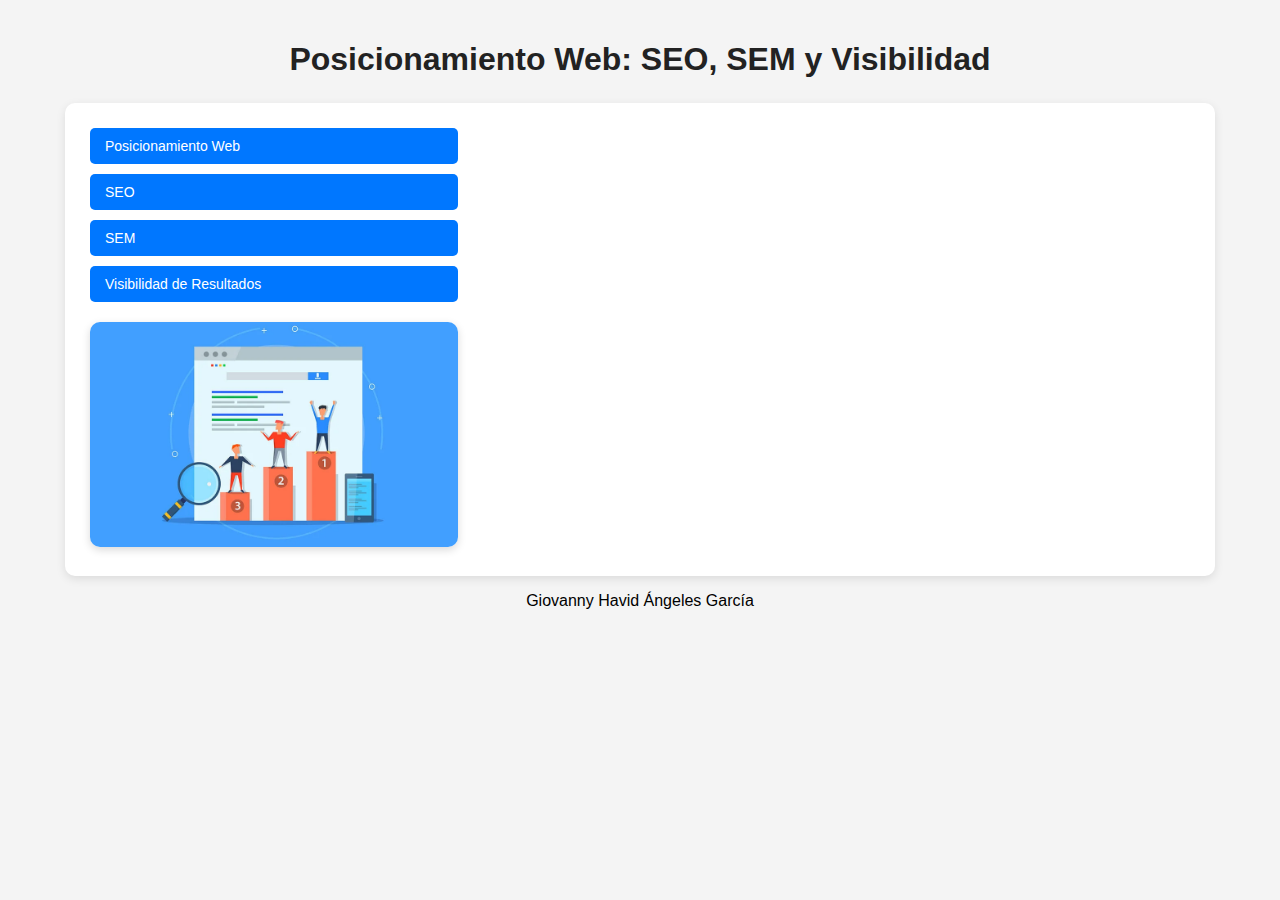
<file: index.html>
<!DOCTYPE html>
<html lang="es">
<head>
  <meta charset="UTF-8">
  <title>Posicionamiento Web: SEO y SEM</title>

  <style>
    body {
      font-family: Arial, sans-serif;
      background: #f4f4f4;
      margin: 0;
      padding: 20px;
    }

    /* TÍTULO PRINCIPAL */
    h1 {
      text-align: center;
      margin-bottom: 25px;
      color: #222;
      font-size: 32px;
    }

    .container {
      max-width: 1100px;
      margin: auto;
      background: #fff;
      padding: 25px;
      border-radius: 10px;
      box-shadow: 0 3px 10px rgba(0,0,0,0.1);
      display: flex;
      gap: 30px;
    }

    /* COLUMNA IZQUIERDA */
    .col-left {
      width: 35%;
      display: flex;
      flex-direction: column;
      gap: 20px;
    }

    .botones {
      display: flex;
      flex-direction: column;
      gap: 10px;
    }

    .botones button {
      padding: 10px 15px;
      background: #0077ff;
      color: white;
      border: none;
      border-radius: 5px;
      font-size: 14px;
      text-align: left;
      cursor: pointer;
      transition: 0.2s;
    }

    .botones button:hover {
      background: #005ecd;
    }

    .imagen-box img {
      width: 100%;
      border-radius: 10px;
      box-shadow: 0 3px 8px rgba(0,0,0,0.15);
    }

    /* COLUMNA DERECHA */
    .col-right {
      width: 65%;
      padding: 10px;
    }

    #info-box {
      display: none;
      background: #eef4ff;
      padding: 20px;
      border-left: 5px solid #0077ff;
      border-radius: 8px;
    }

    #info-titulo {
      font-weight: bold;
      font-size: 20px;
      margin-bottom: 10px;
    }

    #info-texto {
      line-height: 1.7;
      color: #333;
    }

  </style>
</head>
<body>

  <!-- TÍTULO PRINCIPAL -->
  <h1>Posicionamiento Web: SEO, SEM y Visibilidad</h1>

  <div class="container">

    <!-- COLUMNA IZQUIERDA -->
    <div class="col-left">

      <div class="botones">
        <button onclick="mostrarInfo('posicionamiento')">Posicionamiento Web</button>
        <button onclick="mostrarInfo('seo')">SEO</button>
        <button onclick="mostrarInfo('sem')">SEM</button>
        <button onclick="mostrarInfo('visibilidad')">Visibilidad de Resultados</button>
      </div>

      <div class="imagen-box">
        <img src="pos.webp" alt="Imagen sobre posicionamiento web">
      </div>

    </div>

    <!-- COLUMNA DERECHA -->
    <div class="col-right">
      <div id="info-box">
        <div id="info-titulo"></div>
        <div id="info-texto"></div>
      </div>
    </div>

  </div>

  <script>
    function mostrarInfo(tipo) {
      var titulo = document.getElementById("info-titulo");
      var texto = document.getElementById("info-texto");
      var box = document.getElementById("info-box");

      if (tipo === "posicionamiento") {
        titulo.textContent = "¿Qué es el Posicionamiento Web?";
        texto.innerHTML = `
          El posicionamiento web incluye todas las técnicas que permiten que un sitio
          aparezca en los primeros resultados de Google. Se logra mediante SEO, SEM,
          buena estructura, contenido optimizado y estrategias de visibilidad.
        `;
      }

      if (tipo === "seo") {
        titulo.textContent = "¿Qué es SEO?";
        texto.innerHTML = `
          SEO (Search Engine Optimization) son técnicas para mejorar el posicionamiento
          orgánico de un sitio web. Incluye optimización de palabras clave, contenido,
          velocidad de carga, etiquetas HTML y enlaces internos/externos.
        `;
      }

      if (tipo === "sem") {
        titulo.textContent = "¿Qué es SEM?";
        texto.innerHTML = `
          SEM (Search Engine Marketing) son campañas de pago en buscadores como Google Ads.
          Permiten aparecer de inmediato mediante anuncios segmentados por palabras clave,
          ubicación y tipo de usuario.
        `;
      }

      if (tipo === "visibilidad") {
        titulo.textContent = "¿Qué es Visibilidad de Resultados?";
        texto.innerHTML = `
          La visibilidad indica qué tan frecuente y en qué posición aparece un sitio en
          las páginas de búsqueda. Aumentarla significa más clics, más tráfico y mayor
          presencia en Google.
        `;
      }

      box.style.display = "block";
    }
  </script>
<center 
 <footer class="footer">
    <p style="text-align: center;">Giovanny Havid Ángeles García</p>
  </footer>
</body>
</html>
</file>
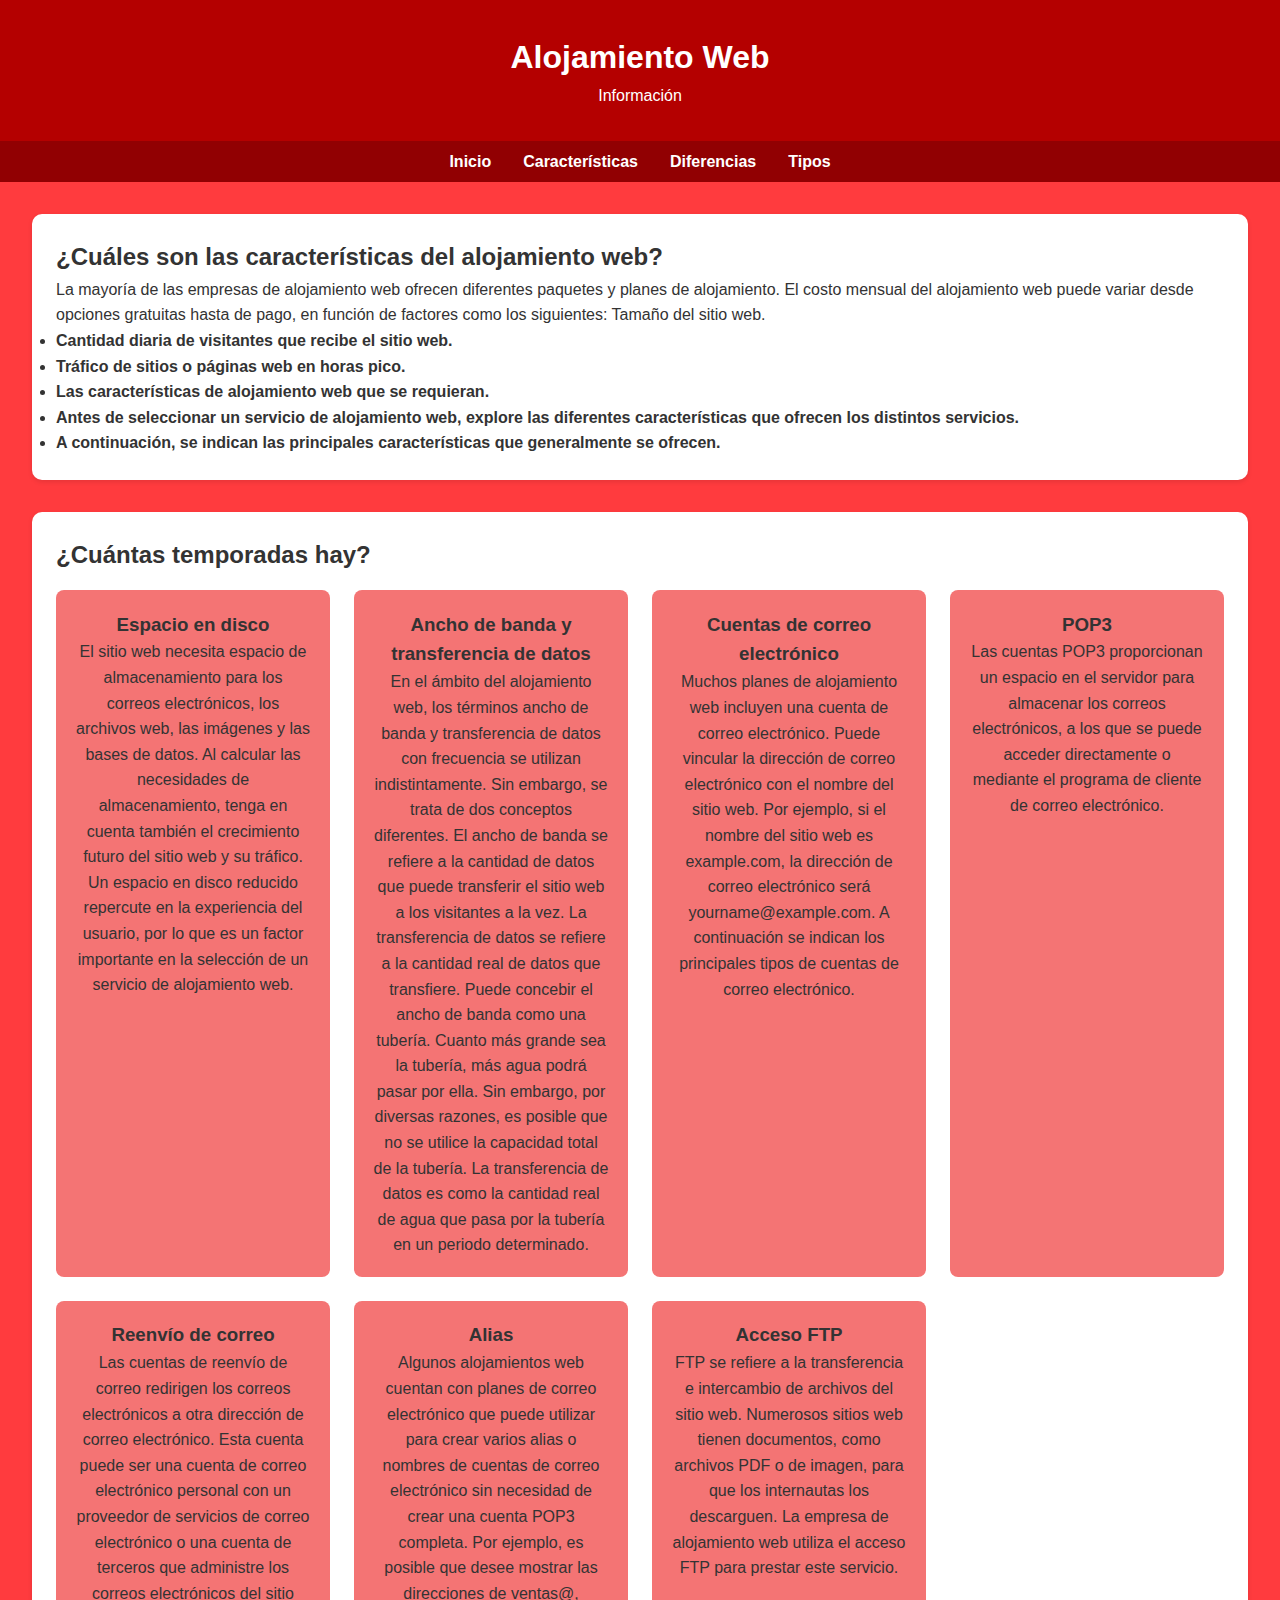
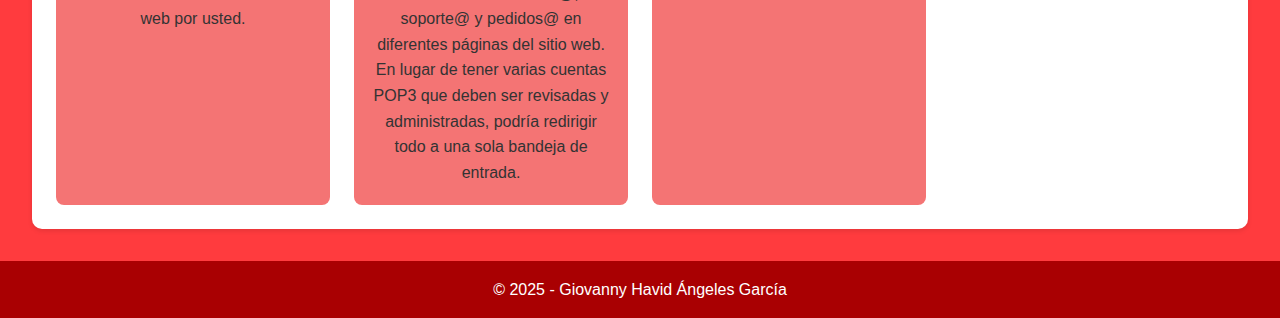
<file: imagenes.html>
<!DOCTYPE html>
<html lang="es">
<head>
  <meta charset="UTF-8" />
  <meta name="viewport" content="width=device-width, initial-scale=1.0" />
  <title>Alojamiento Web</title>
  <link rel="stylesheet" href="ejemplogrid.css" />
</head>
<body>
  <header class="header">
    <h1>Alojamiento Web</h1>
    <p>Información</p>
  </header>

  <nav class="nav">
    <ul>
      <li><a href="index.html">Inicio</a></li>
      <li><a href="imagenes.html">Características</a></li>
      <li><a href="reparto.html">Diferencias</a></li>
      <li><a href="temporada.html">Tipos</a></li>
    </ul>
  </nav>

  <main class="main">
    <section class="intro">
      <h2>¿Cuáles son las características del alojamiento web?</h2>
      <p>
       La mayoría de las empresas de alojamiento web ofrecen diferentes paquetes y planes de alojamiento. El costo mensual del alojamiento web puede variar desde opciones gratuitas hasta de pago, en función de factores como los siguientes:
	   Tamaño del sitio web.<br>
<LI><b> Cantidad diaria de visitantes que recibe el sitio web.</b><br></LI>
<LI><b> Tráfico de sitios o páginas web en horas pico.</b><br></LI>
<LI><b> Las características de alojamiento web que se requieran.</b><br></LI>
<LI><b> Antes de seleccionar un servicio de alojamiento web, explore las diferentes características que ofrecen 
	los distintos servicios.</b><br></LI>
<LI><b> A continuación, se indican las principales características que generalmente se ofrecen.</b></LI>
      </p>
    </section>

    <section class="caracteristicas">
      <h2>¿Cuántas temporadas hay?</h2>
      <div class="grid-caracteristicas">
        <div class="card">
          <h3>Espacio en disco</h3>
          <p>El sitio web necesita espacio de almacenamiento para los correos electrónicos, los archivos web, las imágenes y las bases de datos. Al calcular las necesidades de almacenamiento, tenga en cuenta también el crecimiento futuro del sitio web y su tráfico. Un espacio en disco reducido repercute en la experiencia del usuario, por lo que es un factor importante en la selección de un servicio de alojamiento web. </p>
        </div>
        <div class="card">
          <h3>Ancho de banda y transferencia de datos</h3>
          <p>En el ámbito del alojamiento web, los términos ancho de banda y transferencia de datos con frecuencia se utilizan indistintamente. Sin embargo, se trata de dos conceptos diferentes. El ancho de banda se refiere a la cantidad de datos que puede transferir el sitio web a los visitantes a la vez. La transferencia de datos se refiere a la cantidad real de datos que transfiere. Puede concebir el ancho de banda como una tubería. Cuanto más grande sea la tubería, más agua podrá pasar por ella. Sin embargo, por diversas razones, es posible que no se utilice la capacidad total de la tubería. La transferencia de datos es como la cantidad real de agua que pasa por la tubería en un periodo determinado. </p>
        </div>
        <div class="card">
          <h3>Cuentas de correo electrónico</h3>
          <p>Muchos planes de alojamiento web incluyen una cuenta de correo electrónico. Puede vincular la dirección de correo electrónico con el nombre del sitio web. Por ejemplo, si el nombre del sitio web es example.com, la dirección de correo electrónico será yourname@example.com. A continuación se indican los principales tipos de cuentas de correo electrónico.</p>
        </div>
		  <div class="card">
          <h3>POP3</h3>
          <p>Las cuentas POP3 proporcionan un espacio en el servidor para almacenar los correos electrónicos, a los que se puede acceder directamente o mediante el programa de cliente de correo electrónico.</p>
        </div>
		  <div class="card">
          <h3>Reenvío de correo</h3>
          <p>Las cuentas de reenvío de correo redirigen los correos electrónicos a otra dirección de correo electrónico. Esta cuenta puede ser una cuenta de correo electrónico personal con un proveedor de servicios de correo electrónico o una cuenta de terceros que administre los correos electrónicos del sitio web por usted.</p>
        </div>
		   <div class="card">
          <h3>Alias</h3>
          <p>Algunos alojamientos web cuentan con planes de correo electrónico que puede utilizar para crear varios alias o nombres de cuentas de correo electrónico sin necesidad de crear una cuenta POP3 completa. Por ejemplo, es posible que desee mostrar las direcciones de ventas@, soporte@ y pedidos@ en diferentes páginas del sitio web. En lugar de tener varias cuentas POP3 que deben ser revisadas y administradas, podría redirigir todo a una sola bandeja de entrada.</p>
        </div>
		  <div class="card">
          <h3>Acceso FTP</h3>
          <p>FTP se refiere a la transferencia e intercambio de archivos del sitio web. Numerosos sitios web tienen documentos, como archivos PDF o de imagen, para que los internautas los descarguen. La empresa de alojamiento web utiliza el acceso FTP para prestar este servicio.</p>
        </div>
 
		  </section>

   
  </main>

  <footer class="footer">
    <p>&copy; 2025 - Giovanny Havid Ángeles García</p>
  </footer>
</body>
</html>
</file>
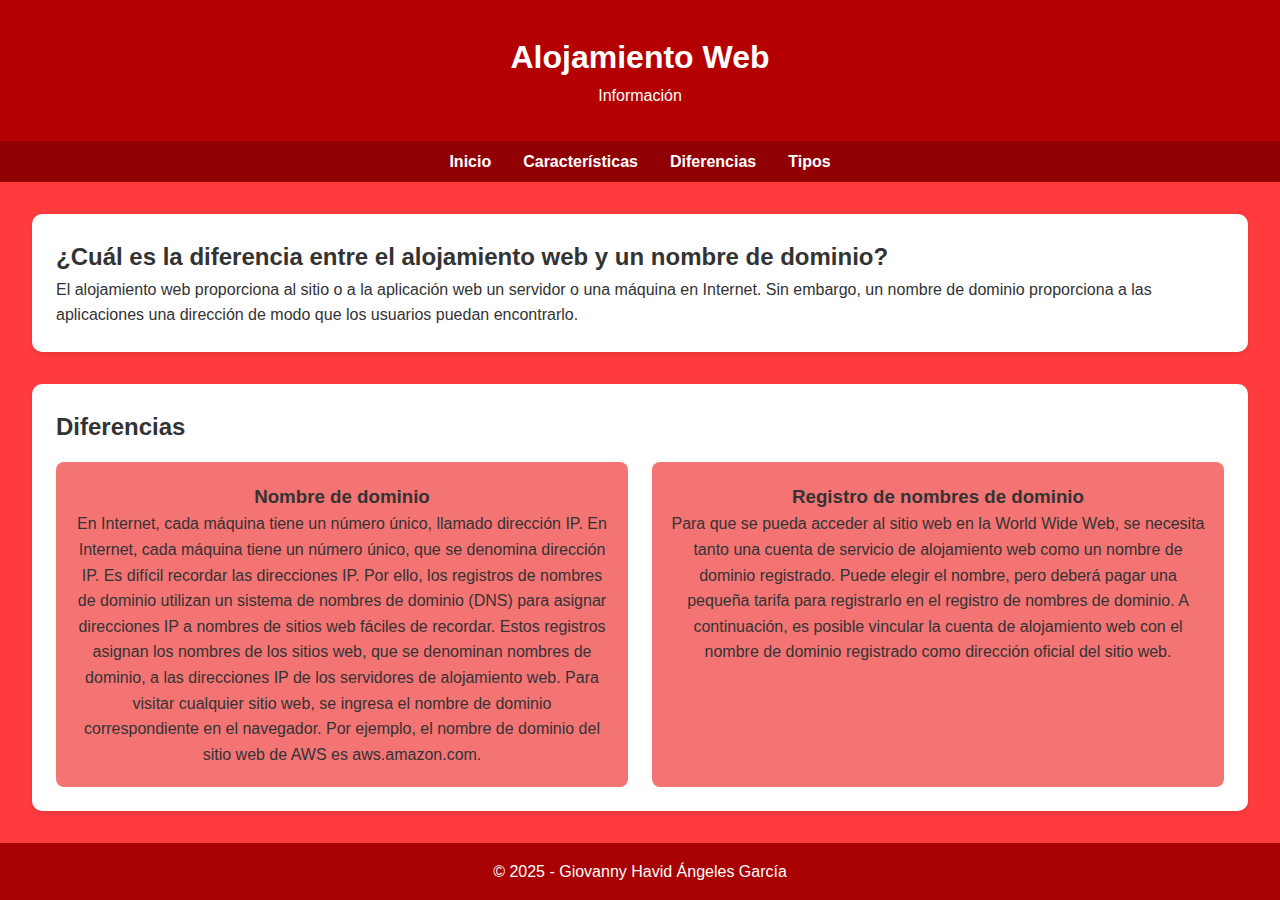
<file: reparto.html>
<!DOCTYPE html>
<html lang="es">
<head>
  <meta charset="UTF-8" />
  <meta name="viewport" content="width=device-width, initial-scale=1.0" />
  <title>Alojamiento Web</title>
  <link rel="stylesheet" href="ejemplogrid.css" />
</head>
<body>
  <header class="header">
    <h1>Alojamiento Web</h1>
    <p>Información</p>
  </header>

  <nav class="nav">
    <ul>
      <li><a href="index.html">Inicio</a></li>
      <li><a href="imagenes.html">Características</a></li>
      <li><a href="reparto.html">Diferencias</a></li>
      <li><a href="temporada.html">Tipos</a></li>
    </ul>
  </nav>

  <main class="main">
    <section class="intro">
      <h2>¿Cuál es la diferencia entre el alojamiento web y un nombre de dominio?</h2>
      <p>
        El alojamiento web proporciona al sitio o a la aplicación web un servidor o una máquina en Internet. Sin embargo, un nombre de dominio proporciona a las aplicaciones una dirección de modo que los usuarios puedan encontrarlo.

      </p>
    </section>

    <section class="caracteristicas">
      <h2>Diferencias</h2>
      <div class="grid-caracteristicas">
        <div class="card">
          <h3>Nombre de dominio</h3>
          <p>En Internet, cada máquina tiene un número único, llamado dirección IP. En Internet, cada máquina tiene un número único, que se denomina dirección IP. Es difícil recordar las direcciones IP. Por ello, los registros de nombres de dominio utilizan un sistema de nombres de dominio (DNS) para asignar direcciones IP a nombres de sitios web fáciles de recordar. Estos registros asignan los nombres de los sitios web, que se denominan nombres de dominio, a las direcciones IP de los servidores de alojamiento web.

Para visitar cualquier sitio web, se ingresa el nombre de dominio correspondiente en el navegador. Por ejemplo, el nombre de dominio del sitio web de AWS es aws.amazon.com.</p>
        </div>
        <div class="card">
          <h3>Registro de nombres de dominio</h3>
          <p>Para que se pueda acceder al sitio web en la World Wide Web, se necesita tanto una cuenta de servicio de alojamiento web como un nombre de dominio registrado. Puede elegir el nombre, pero deberá pagar una pequeña tarifa para registrarlo en el registro de nombres de dominio. A continuación, es posible vincular la cuenta de alojamiento web con el nombre de dominio registrado como dirección oficial del sitio web. </p>
        </div>
        
      </div>
    </section>


  </main>

  <footer class="footer">
    <p>&copy; 2025 - Giovanny Havid Ángeles García</p>
  </footer>
</body>
</html>
</file>
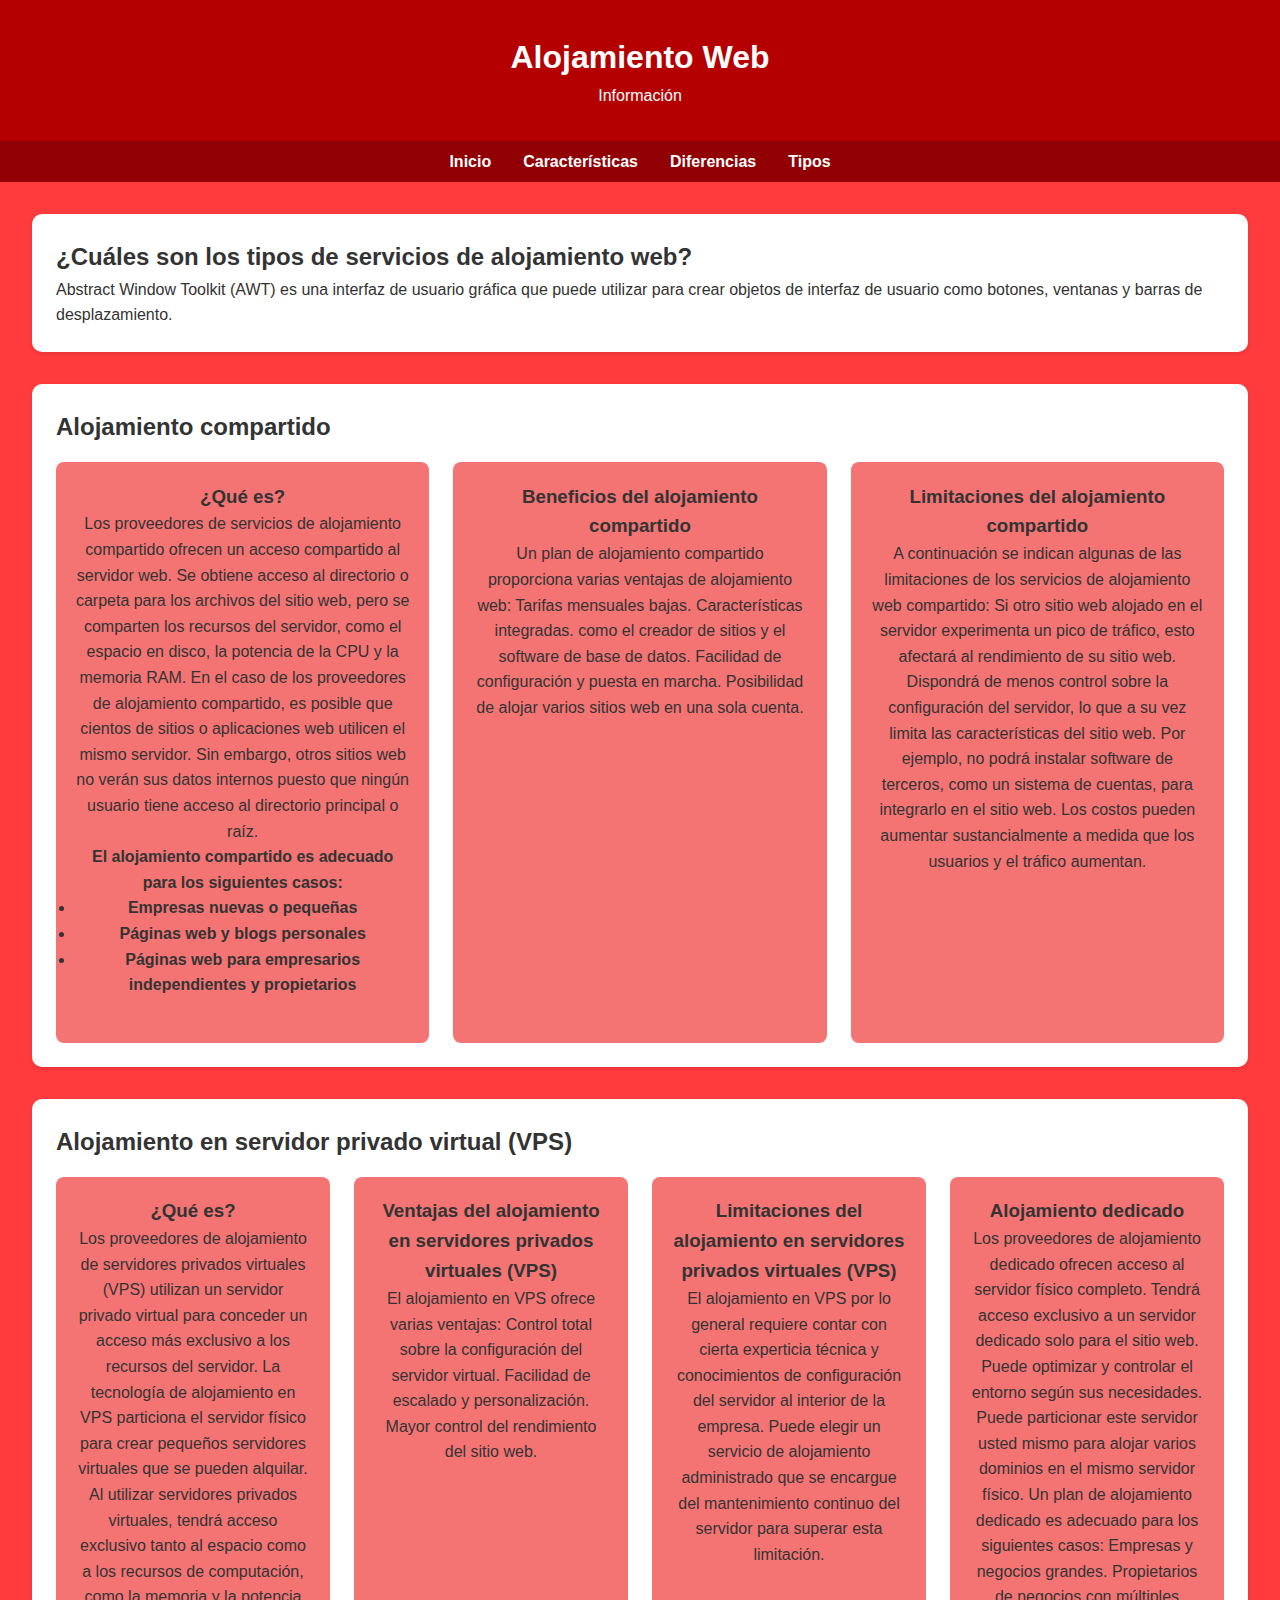
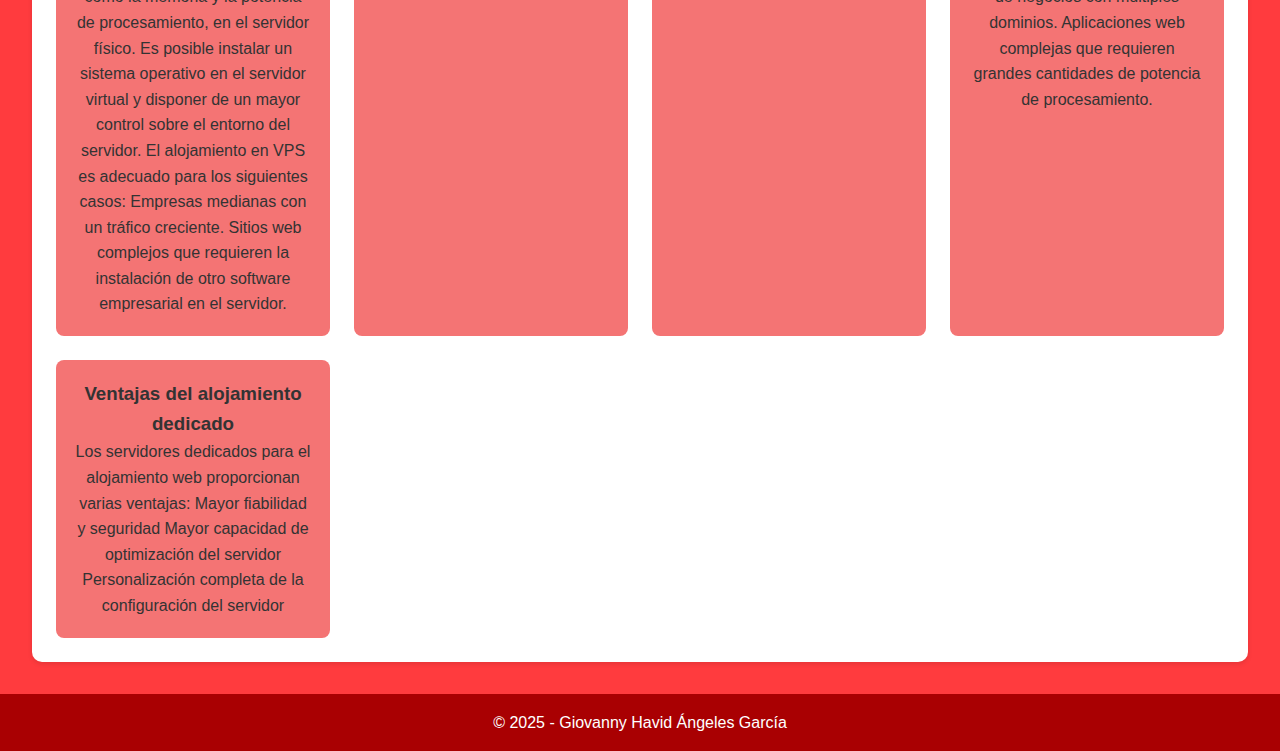
<file: temporada.html>
<!DOCTYPE html>
<html lang="es">
<head>
  <meta charset="UTF-8" />
  <meta name="viewport" content="width=device-width, initial-scale=1.0" />
  <title>Alojamiento Web</title>
  <link rel="stylesheet" href="ejemplogrid.css" />
</head>
<body>
  <header class="header">
    <h1>Alojamiento Web</h1>
    <p>Información</p>
  </header>

  <nav class="nav">
    <ul>
      <li><a href="index.html">Inicio</a></li>
      <li><a href="imagenes.html">Características</a></li>
      <li><a href="reparto.html">Diferencias</a></li>
      <li><a href="temporada.html">Tipos</a></li>
    </ul>
  </nav>
	
  <main class="main">
    <section class="intro">
      <h2>¿Cuáles son los tipos de servicios de alojamiento web?</h2>
      <p>
       Abstract Window Toolkit (AWT) es una interfaz de usuario gráfica que puede utilizar para crear objetos de interfaz de usuario como botones, ventanas y barras de desplazamiento.

      </p>
    </section>

    <section class="caracteristicas">
      <h2>Alojamiento compartido</h2>
      <div class="grid-caracteristicas">
        <div class="card">
          <h3>¿Qué es?</h3>
          <p>Los proveedores de servicios de alojamiento compartido ofrecen un acceso compartido al servidor web. Se obtiene acceso al directorio o carpeta para los archivos del sitio web, pero se comparten los recursos del servidor, como el espacio en disco, la potencia de la CPU y la memoria RAM. En el caso de los proveedores de alojamiento compartido, es posible que cientos de sitios o aplicaciones web utilicen el mismo servidor. Sin embargo, otros sitios web no verán sus datos internos puesto que ningún usuario tiene acceso al directorio principal o raíz. <br>

<b>El alojamiento compartido es adecuado para los siguientes casos: <br></b>

<LI><b>Empresas nuevas o pequeñas<br></b></LI>
<LI><b>Páginas web y blogs personales<br></b></LI>
<LI><b>Páginas web para empresarios independientes y propietarios</p><br></b></LI>
        </div>
        <div class="card">
          <h3>Beneficios del alojamiento compartido</h3>
          <p>Un plan de alojamiento compartido proporciona varias ventajas de alojamiento web:

Tarifas mensuales bajas.
Características integradas. como el creador de sitios y el software de base de datos.
Facilidad de configuración y puesta en marcha.
Posibilidad de alojar varios sitios web en una sola cuenta. </p>
        </div>
        <div class="card">
          <h3>Limitaciones del alojamiento compartido</h3>
          <p>A continuación se indican algunas de las limitaciones de los servicios de alojamiento web compartido:

Si otro sitio web alojado en el servidor experimenta un pico de tráfico, esto afectará al rendimiento de su sitio web.
Dispondrá de menos control sobre la configuración del servidor, lo que a su vez limita las características del sitio web. Por ejemplo, no podrá instalar software de terceros, como un sistema de cuentas, para integrarlo en el sitio web.
Los costos pueden aumentar sustancialmente a medida que los usuarios y el tráfico aumentan.</p>
        </div>
      </div>
    </section>
	
<section class="caracteristicas">
      <h2>Alojamiento en servidor privado virtual (VPS)</h2>
      <div class="grid-caracteristicas">
        <div class="card">
          <h3>¿Qué es?</h3>
          <p>Los proveedores de alojamiento de servidores privados virtuales (VPS) utilizan un servidor privado virtual para conceder un acceso más exclusivo a los recursos del servidor. La tecnología de alojamiento en VPS particiona el servidor físico para crear pequeños servidores virtuales que se pueden alquilar. Al utilizar servidores privados virtuales, tendrá acceso exclusivo tanto al espacio como a los recursos de computación, como la memoria y la potencia de procesamiento, en el servidor físico. Es posible instalar un sistema operativo en el servidor virtual y disponer de un mayor control sobre el entorno del servidor.

El alojamiento en VPS es adecuado para los siguientes casos:

Empresas medianas con un tráfico creciente.
Sitios web complejos que requieren la instalación de otro software empresarial en el servidor.
<br>
        </div>
        <div class="card">
          <h3>Ventajas del alojamiento en servidores privados virtuales (VPS) </h3>
          <p>El alojamiento en VPS ofrece varias ventajas:

Control total sobre la configuración del servidor virtual.
Facilidad de escalado y personalización.
Mayor control del rendimiento del sitio web. </p>
        </div>
        <div class="card">
          <h3>Limitaciones del alojamiento en servidores privados virtuales (VPS)</h3>
          <p>El alojamiento en VPS por lo general requiere contar con cierta experticia técnica y conocimientos de configuración del servidor al interior de la empresa. Puede elegir un servicio de alojamiento administrado que se encargue del mantenimiento continuo del servidor para superar esta limitación.</p>
        </div>
		  <div class="card">
          <h3>Alojamiento dedicado</h3>
          <p>Los proveedores de alojamiento dedicado ofrecen acceso al servidor físico completo. Tendrá acceso exclusivo a un servidor dedicado solo para el sitio web. Puede optimizar y controlar el entorno según sus necesidades. Puede particionar este servidor usted mismo para alojar varios dominios en el mismo servidor físico.

Un plan de alojamiento dedicado es adecuado para los siguientes casos:

Empresas y negocios grandes.
Propietarios de negocios con múltiples dominios.
Aplicaciones web complejas que requieren grandes cantidades de potencia de procesamiento. </p>
        </div>
		  <div class="card">
          <h3>Ventajas del alojamiento dedicado</h3>
          <p>Los servidores dedicados para el alojamiento web proporcionan varias ventajas:

Mayor fiabilidad y seguridad
Mayor capacidad de optimización del servidor
Personalización completa de la configuración del servidor</p>
      </div>
    </section>

  </main>

  <footer class="footer">
    <p>&copy; 2025 - Giovanny Havid Ángeles García</p>
  </footer>
</body>
</html>
</file>
<file: ejemplogrid.css>
/* ---------- Estilos generales ---------- */
* {
  box-sizing: border-box;
  margin: 0;
  padding: 0;
}

body {
  font-family: "American Typewriter", sans-serif;
  background-color: #FF3B3E;
  color: #333;
  line-height: 1.6;
}

/* ---------- Grid principal ---------- */
body {
  display: grid;
  grid-template-rows: auto auto 1fr auto;
  grid-template-areas:
    "header"
    "nav"
    "main"
    "footer";
  min-height: 100vh;
}

/* ---------- Encabezado ---------- */
.header {
  grid-area: header;
  background-color: #B40000;
  color: white;
  text-align: center;
  padding: 2rem 1rem;
}

/* ---------- Navegación ---------- */
.nav {
  grid-area: nav;
  background-color: #910002;
}

.nav ul {
  display: flex;
  justify-content: center;
  flex-wrap: wrap;
  list-style: none;
}

.nav li {
  margin: 0.5rem 1rem;
}

.nav a {
  color: white;
  text-decoration: none;
  font-weight: bold;
}

.nav a:hover {
  text-decoration: underline;
}

/* ---------- Contenido principal ---------- */
.main {
  grid-area: main;
  padding: 2rem;
  display: grid;
  gap: 2rem;
}

/* ---------- Secciones ---------- */
.intro, .caracteristicas, .ejemplo {
  background: white;
  border-radius: 10px;
  padding: 1.5rem;
  box-shadow: 0 2px 5px rgba(0,0,0,0.1);
}

/* ---------- Grid de características ---------- */
.grid-caracteristicas {
  display: grid;
  grid-template-columns: repeat(auto-fit, minmax(250px, 1fr));
  gap: 1.5rem;
  margin-top: 1rem;
}

.card {
  background-color: #F47474;
  padding: 1.2rem;
  border-radius: 8px;
  text-align: center;
  transition: transform 0.3s ease;
}

.card:hover {
  transform: translateY(-5px);
}

/* ---------- Ejemplo de layout con Grid ---------- */
.grid-ejemplo {
  display: grid;
  grid-template-areas:
    "header header"
    "sidebar content"
    "footer footer";
  grid-template-columns: 1fr 2fr;
  gap: 1rem;
  margin-top: 1rem;
}

.grid-ejemplo .item {
  background-color: #F55D60;
  padding: 1rem;
  border-radius: 6px;
  text-align: center;
  font-weight: bold;
}

.grid-ejemplo .item:nth-child(1) { grid-area: header; }
.grid-ejemplo .item:nth-child(2) { grid-area: sidebar; }
.grid-ejemplo .item:nth-child(3) { grid-area: content; }
.grid-ejemplo .item:nth-child(4) { grid-area: footer; }

/* ---------- Pie de página ---------- */
.footer {
  grid-area: footer;
  background-color: #A90002;
  color: white;
  text-align: center;
  padding: 1rem;
}

/* ---------- Responsividad ---------- */
@media (max-width: 800px) {
  .grid-ejemplo {
    grid-template-areas:
      "header"
      "content"
      "sidebar"
      "footer";
    grid-template-columns: 1fr;
  }

  .nav ul {
    flex-direction: column;
    align-items: center;
  }
}
</file>
